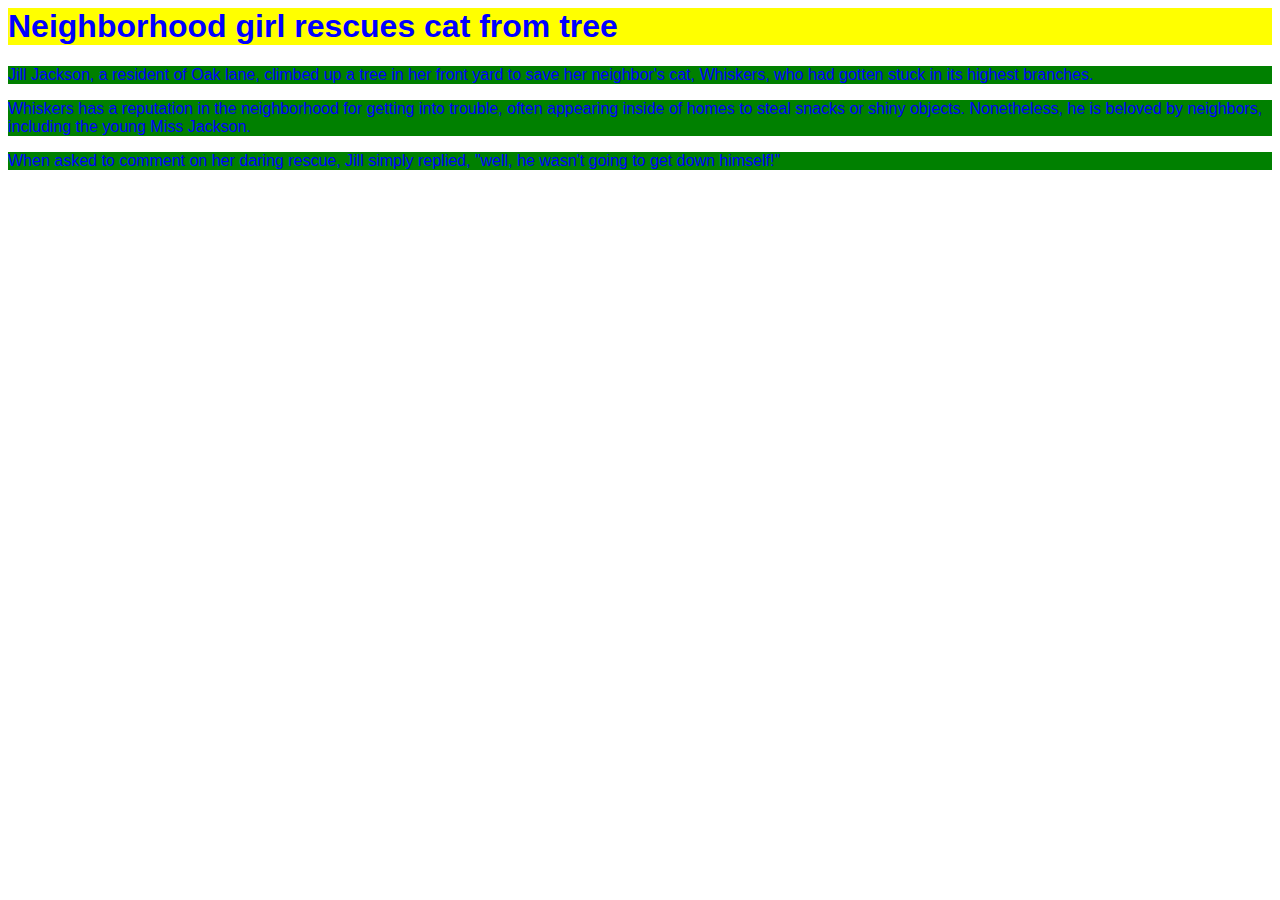
<file: Block1/index.html>
<html>
    <head>
        <title> My first Website</title>
        <link rel="stylesheet" href="styles.css">
    </head>
    <body>
        <h1> Neighborhood girl rescues cat from tree</h1>
        <p> Jill Jackson, a resident of Oak lane, climbed up a tree in her front yard to save her neighbor's cat, Whiskers, who had gotten stuck in its highest branches.</p>
        <p> Whiskers has a reputation in the neighborhood for getting into trouble, often appearing inside of homes to steal snacks or shiny objects. Nonetheless, he is beloved by neighbors, including the young Miss Jackson.</p>
        <p> When asked to comment on her daring rescue, Jill simply replied, "well, he wasn't going to get down himself!"</p>
        
    </body>
</html>
</file>
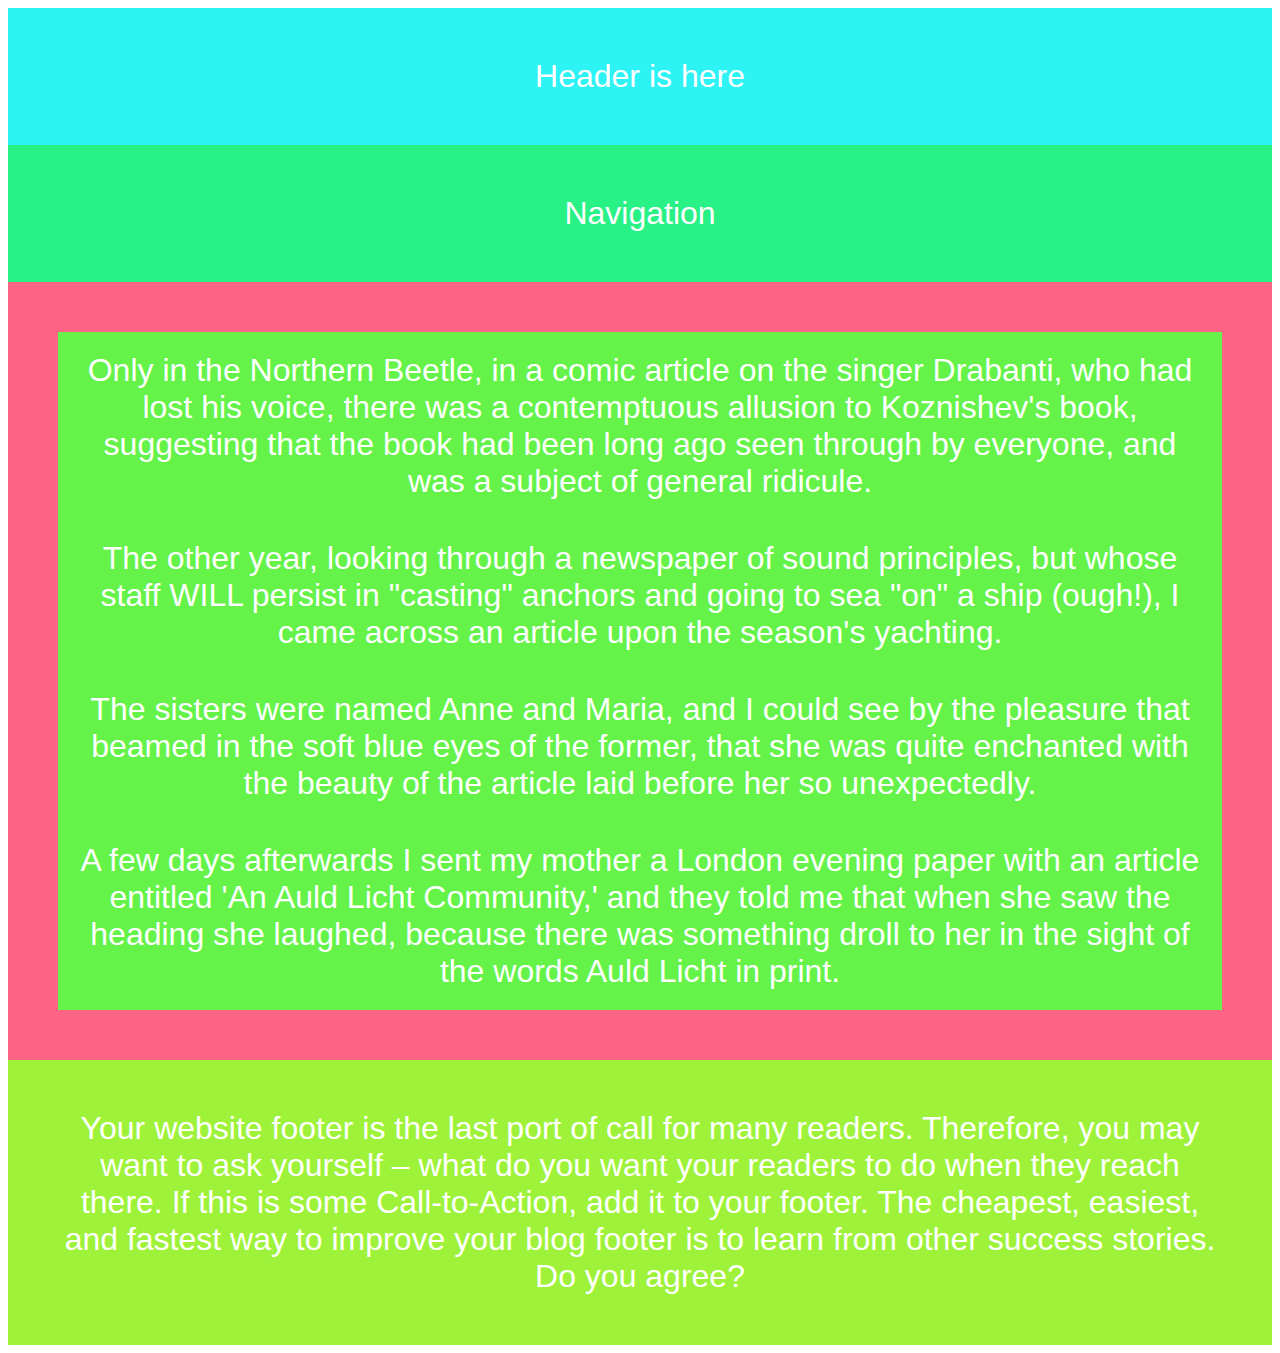
<file: Block3/fileB3.html>
<html>

<link rel="stylesheet" href="styles.css">
    <header>
     Header is here
    </header>
    <nav>
      Navigation 
    </nav>
    <section>
        <article>Only in the Northern Beetle, in a comic article on the singer Drabanti, who had lost his voice, there was a contemptuous allusion to Koznishev's book, suggesting that the book had been long ago seen through by everyone, and was a subject of general ridicule.</article>
        <article>The other year, looking through a newspaper of sound principles, but whose staff WILL persist in "casting" anchors and going to sea "on" a ship (ough!), I came across an article upon the season's yachting.</article>
        <article>The sisters were named Anne and Maria, and I could see by the pleasure that beamed in the soft blue eyes of the former, that she was quite enchanted with the beauty of the article laid before her so unexpectedly. </article>
        <article>A few days afterwards I sent my mother a London evening paper with an article entitled 'An Auld Licht Community,' and they told me that when she saw the heading she laughed, because there was something droll to her in the sight of the words Auld Licht in print.</article>

    </section>
    <footer>
        Your website footer is the last port of call for many readers. Therefore, you may want to ask yourself – what do you want your readers to do when they reach there. If this is some Call-to-Action, add it to your footer.
        The cheapest, easiest, and fastest way to improve your blog footer is to learn from other success stories. Do you agree? 
    </footer>
</html>
</file>
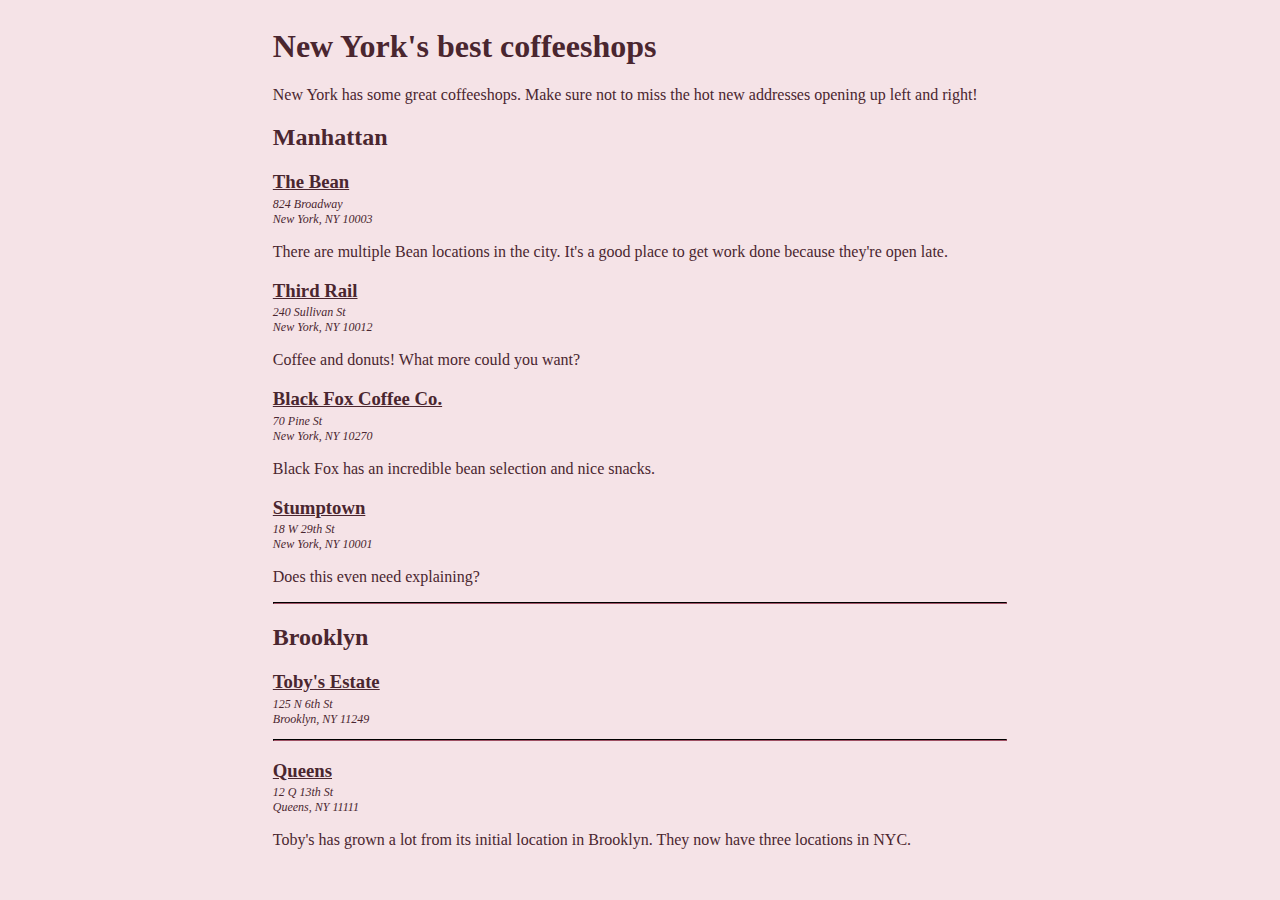
<file: Block3/fileB5.html>
<html>
    <head>
    <link rel="stylesheet" type="text/css" href="style.css">
  </head>
  <body>
    <article>
      <h1>New York's best coffeeshops</h1>
      <p>New York has some great coffeeshops. Make sure not to miss the hot new addresses opening up left and right!</p>
      <h2>Manhattan</h2>
  
      <h3>The Bean</h3>
      <p class="address">
        824 Broadway<br>
        New York, NY 10003
      </p>
      <p>There are multiple Bean locations in the city. It's a good place to get work done because they're open late.</p>
      <h3>Third Rail</h3>
       <p class="address">
        240 Sullivan St<br>
        New York, NY 10012
        </p>
      <p>Coffee and donuts! What more could you want?</p>
      <h3>Black Fox Coffee Co.</h3>
      <p class="address">
        70 Pine St<br>
        New York, NY 10270
       </p>
      <p>Black Fox has an incredible bean selection and nice snacks.</p>
      <h3>Stumptown</h3>
      <p class="address">
        18 W 29th St<br>
        New York, NY 10001
      </p>
      <p>Does this even need explaining?</p> 
  
      <hr>
      <h2>Brooklyn</h2>
      <h3>Toby's Estate</h3>
      <p class="address">
        125 N 6th St<br>
        Brooklyn, NY 11249
        <hr>
        <h3>Queens</h3>
      <p class="address">
        12 Q 13th St<br>
        Queens, NY 11111
      </p>
      <p>Toby's has grown a lot from its initial location in Brooklyn. They now have three locations in NYC.</p>
    </article>
  </body>
  </html>
</file>
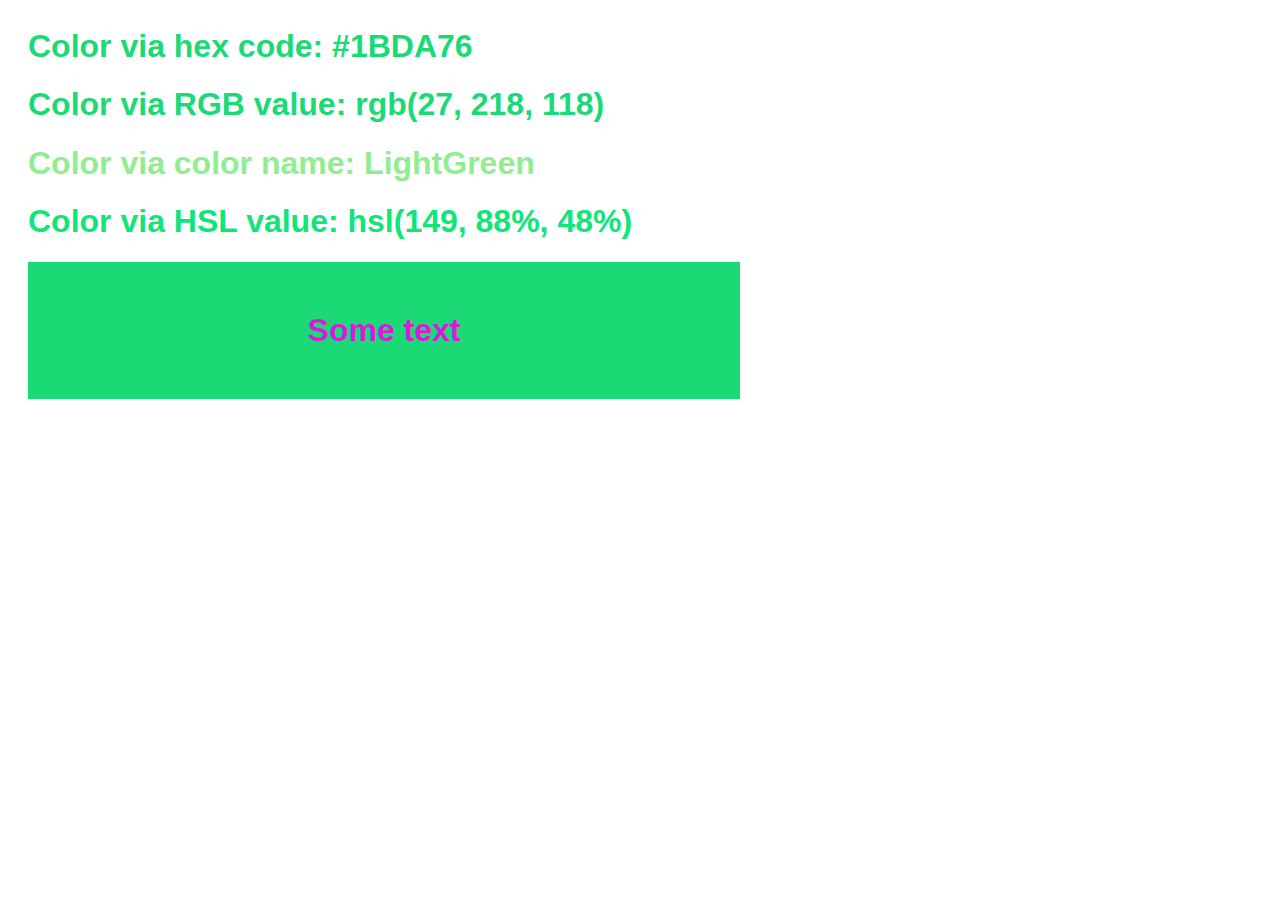
<file: Block4/block4.2.html>
<html>
  <head>
    <link href="style.css" type="text/css" rel="stylesheet" />
  </head>
  <body>
    <h1 id="hex">Color via hex code: #1BDA76</h1>

<h1 id="rgb">Color via RGB value: rgb(27, 218, 118)</h1>

<h1 id="color-name">Color via color name: LightGreen</h1>

<h1 id="hsl">Color via HSL value: hsl(149, 88%, 48%)</h1>

<h1 id="access">Some text</h1>
  </body>
</html>
</file>
<file: Block1/styles.css>
h1 {
   
    color: blue;
    background-color: yellow;
    font-family: 'Gill Sans', 'Gill Sans MT', Calibri, 'Trebuchet MS', sans-serif;
}
p{
    color: blue;
    font-family: Arial, Helvetica, sans-serif;
    background-color: green;
}
</file>
<file: Block3/styles.css>
*{
    color: #fff;
    font-family: sans-serif;
    font-size: 32px;
    text-align: center;
}

header, nav, section, article, footer {
    padding: 50px;
}

header {
    background-color: #2DF3F4;
}

nav {
    background-color: #28F186;
}

section {
    background-color: #FC6486;
}

article {
    background-color: #65F34A;
    padding: 20px;
}

footer {
    background-color: #9EF33A;
    padding: 50px;
}
</file>
<file: Block3/style.css>
body {
    background-color: #F5E3E7;
    color: #4A262F;
    font-family: Futura;
    padding: 20px;
  }
  
  h3 {
    text-decoration: underline;
  }
  
  article {
    width: 60%;
    margin: 0px auto;
  }
  
  hr {
    border-color: #4A262F;
    border-width: 1px;
  }
  
  .address {
    font-style: italic;
    font-size: 12px;
    margin-top: -15px;
  }
</file>
<file: Block4/style.css>
body {
    font-family: sans-serif;
    padding: 20px;
  }
  
  #hex {
    color: #1BDA76;
  }
  
  #rgb {
    color: rgb(27, 218, 118)
  }
  
  #color-name {
    color: LightGreen;
  }
  
  #hsl {
    color: hsl(149, 88%, 48%);
  }
  
  #access {
    background-color: #1BDA76;
    padding: 50px;
    color: #D61BDA;
    width: 50%;
    text-align: center;
  }
</file>
